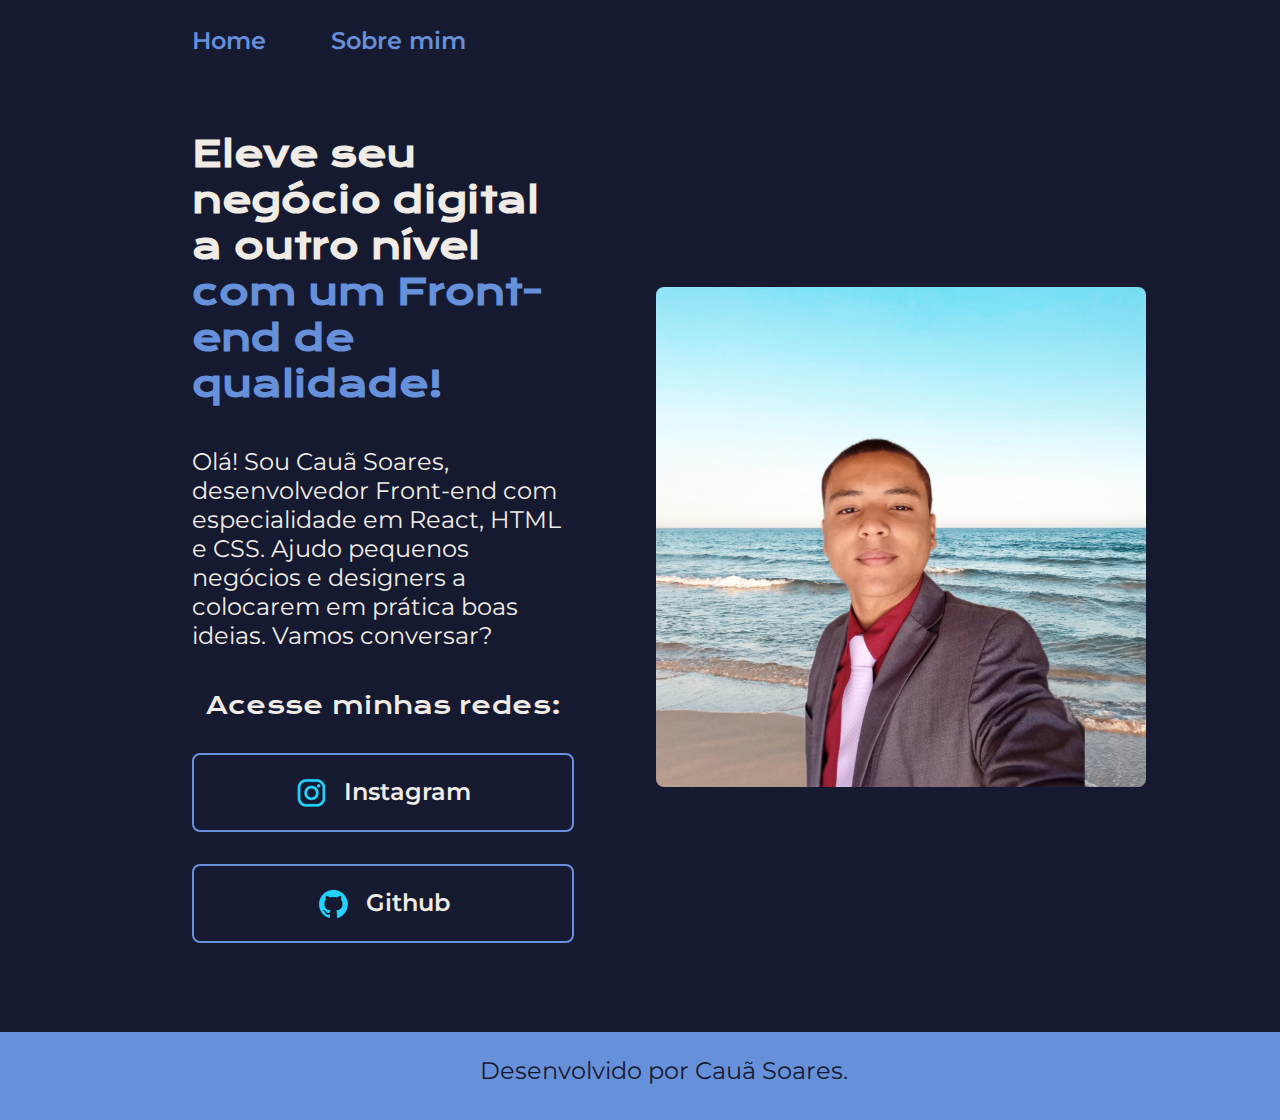
<file: index.html>
<!DOCTYPE html>
<html lang="pt-br">
<head >
    <meta charset="UTF-8">
    <meta name="viewport" content="width=device-width, initial-scale=1.0">
    <title>Portifolio</title>
    <link rel="stylesheet" href="./styles/style.css">
    <style  type="text/css">
        img{border-radius: 16px;}
        </style>
</head>
<body>
   <header class="cabecalho">
        <nav class="cabecalho__menu">
            <a class="cabecalho__menu__links" href="index.html">Home</a>
            <a class="cabecalho__menu__links" href="about.html">Sobre mim</a>
        </nav>
   </header> 
   <main class="apresentacao">
    <section class="apresentacao__conteudo">
        <h1 class="apresentacao__conteudo__titulo">
            Eleve seu negócio digital a outro nível <strong class="destaque-titulo">com um Front-end de qualidade!</strong>
        </h1>
        <p class="apresentacao__conteudo__texto">Olá! Sou Cauã Soares, desenvolvedor Front-end com especialidade em React, HTML e CSS. Ajudo pequenos negócios e designers a colocarem em prática boas ideias. Vamos conversar?</p>
        <div class="apresentacao__links">
            <h2 class="apresentacao__links__subtitulo">Acesse minhas redes:</h2>
            <a class="apresentacao__links__link" href="https://instagram.com/caca_silvaah">
                <img class="apresentacao__conteudo__icones" src="./assets/instagram.png">
                Instagram
            </a>
            <a class="apresentacao__links__link" href="https://github.com/cacaa23">
                <img class="apresentacao__conteudo__icones" src="./assets/github.png">
                Github
            </a> 
    </div>
    </section>  
    <img class="foto" src="./assets/6c41b769-7b32-4965-84ac-7539ff398b1d.jpg" alt="foto dev">
    
</main>
   <footer class="rodape">
        <p> Desenvolvido por Cauã Soares.
        </p>
   </footer>
</body>
</html>
</file>
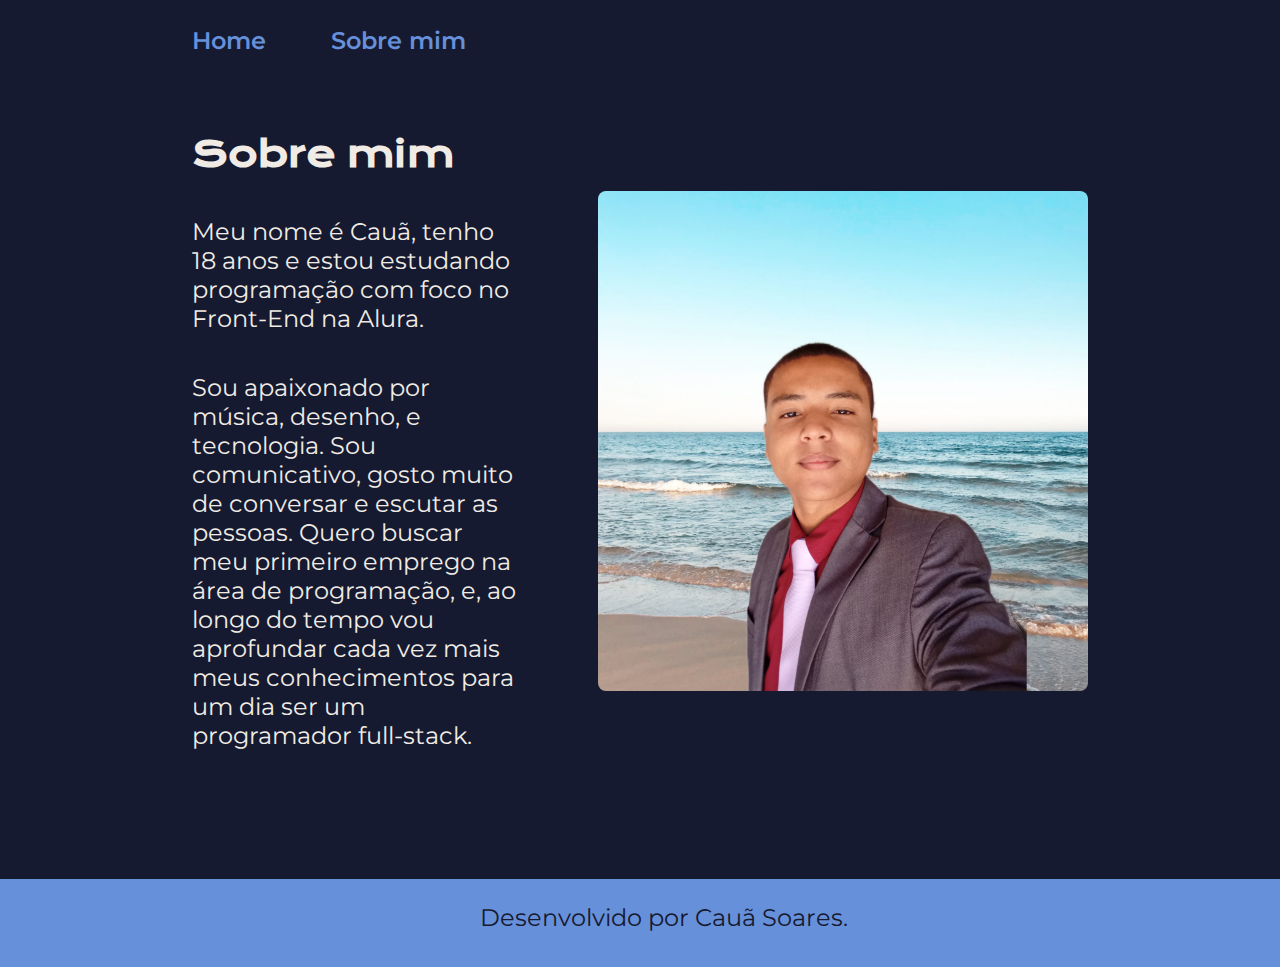
<file: about.html>
<!DOCTYPE html>
<html lang="pt-br">
<head>
    <meta charset="UTF-8">
    <meta name="viewport" content="width=device-width, initial-scale=1.0">
    <title>Sobre mim</title>
    <link rel="stylesheet" href="./styles/style.css">
</head>
<body>
    <div class="page-container">
        <div class="content-wrap">
    <header class="cabecalho">
        <nav class="cabecalho__menu">
            <a class="cabecalho__menu__links" href="index.html">Home</a>
            <a class="cabecalho__menu__links" href="about.html">Sobre mim</a>
        </nav>
    </header>
    
    <main class="apresentacao">
        <section class="apresentacao__conteudo">
            <h1 class="apresentacao__conteudo__titulo">Sobre mim</h1>
            <p class="apresentacao__conteudo__texto">Meu nome é Cauã, tenho 18 anos e estou estudando programação com foco no Front-End na Alura.</p>

            <p class="apresentacao__conteudo__texto">Sou apaixonado por música, desenho, e tecnologia. Sou comunicativo, gosto muito de conversar e escutar as pessoas. Quero buscar meu primeiro emprego na área de programação, e, ao longo do tempo vou aprofundar cada vez mais meus conhecimentos para um dia ser um programador full-stack.</p>
        </section>
        <img class="foto" src="./assets/6c41b769-7b32-4965-84ac-7539ff398b1d.jpg" alt="foto dev">
    </div>
    </main>

    <footer class="rodape">
        <p>
            Desenvolvido por Cauã Soares.
        </p>
    </footer>
</div>
</body>
</html>
</file>
<file: styles/style.css>
@import url('https://fonts.googleapis.com/css2?family=Krona+One&family=Montserrat:wght@400;600&display=swap');

:root {
    --cor-primaria: #161A30;
    --cor-secundaria: #F0ECE5;
    --cor-terciaria: #6790db;
    --cor-hover: #31304D;

    --fonte-primaria: 'krona one', sans-serif;
    --fonte-secundaria: 'montserrat', sans-serif;
}


* {
    margin: 0;
    padding: 0;
}

body {
    box-sizing: border-box;
    background-color: var(--cor-primaria);
    color:var(--cor-secundaria);
}

.cabecalho{
    padding: 2% 0% 0% 15%;
    font-family: var(--fonte-secundaria);
    font-weight: 600;
    font-size: 1.5rem;
    color: var(--cor-terciaria);
}

.cabecalho__menu{
    width: 360px;
    display: flex;
    justify-content: flex-start;
    gap: 65px;
}

.cabecalho__menu__links{
    text-decoration: none;
    color: var(--cor-terciaria);
}


.destaque-titulo{
    color: var(--cor-terciaria);
}

.apresentacao{
    padding: 6% 15%;
    display: flex;
    align-items: center;
    justify-content: space-between;
    gap: 82px;
}

.apresentacao__conteudo{
    width: 615px;
    display: flex;
    flex-direction: column;
    gap: 40px;
   }

   .apresentacao__conteudo__titulo{
    font-size: 2.25rem;
    font-family:var(--fonte-primaria);
   }

   .apresentacao__conteudo__texto{
    font-size: 1.5rem;
    font-family: var(--fonte-secundaria);
   }

   .apresentacao__links{
    display: flex;
    flex-direction: column;
    align-items: center;
    justify-content: space-between;
    gap: 32px;
   }

   .apresentacao__links__subtitulo{
    font-family: var(--fonte-primaria);
    font-weight: 400;
    font-size: 1.5rem;
   }

   .apresentacao__links__link{
    display: flex;
    justify-content: center;
    gap: 16px;
    border: 2px solid var(--cor-terciaria);
    width: 378px;
    text-align: center;
    border-radius: 8px;
    font-size: 1.5rem;
    font-weight: 600;
    padding: 21.5px 0;
    text-decoration: none;
    color: var(--cor-secundaria);
    font-family: var(--fonte-secundaria);
   }

   .apresentacao__links__link:hover{
    background-color: var(--cor-hover);
   }

   .apresentacao__conteudo__icones{
    display: flex;
    flex-direction: column;
    align-items: baseline;
   }

   .foto{
    border-radius: 8px;
    height: 31.25rem;
    width: 30.625rem;
   }

   .page-container {
    position: relative;
    min-height: 100%;
    }

    .content-wrap {
  padding-bottom: 2.5rem;    
    }

   .rodape{
    margin-top: 0.5em;
    bottom: 0;
    width: 100%;
    height: 2.5rem;
    padding: 24px;
    text-align: center;
    color: var(--cor-primaria);
    background-color: var(--cor-terciaria);
    font-family: var(--fonte-secundaria);
    font-weight: 400;
    font-size: 24px;
    
   }

   @media (max-width: 1200px) {
    .cabecalho{
        padding: 10%;
    }

    .cabecalho__menu{
        justify-content: center;
    }

    .apresentacao{
        display: block;
        flex-direction: column-reverse;
        padding: 5%;
    }

    .apresentacao__conteudo{
        width: auto;
    }

    .apresentacao__links__link{
        width: 100%;
    }
    
    .rodape{
        margin-right: 0;
        width: 100%;
    }
    
    .foto{
        margin-top: 0;
        height: 0;
        width: 0;
    }

    }
</file>
